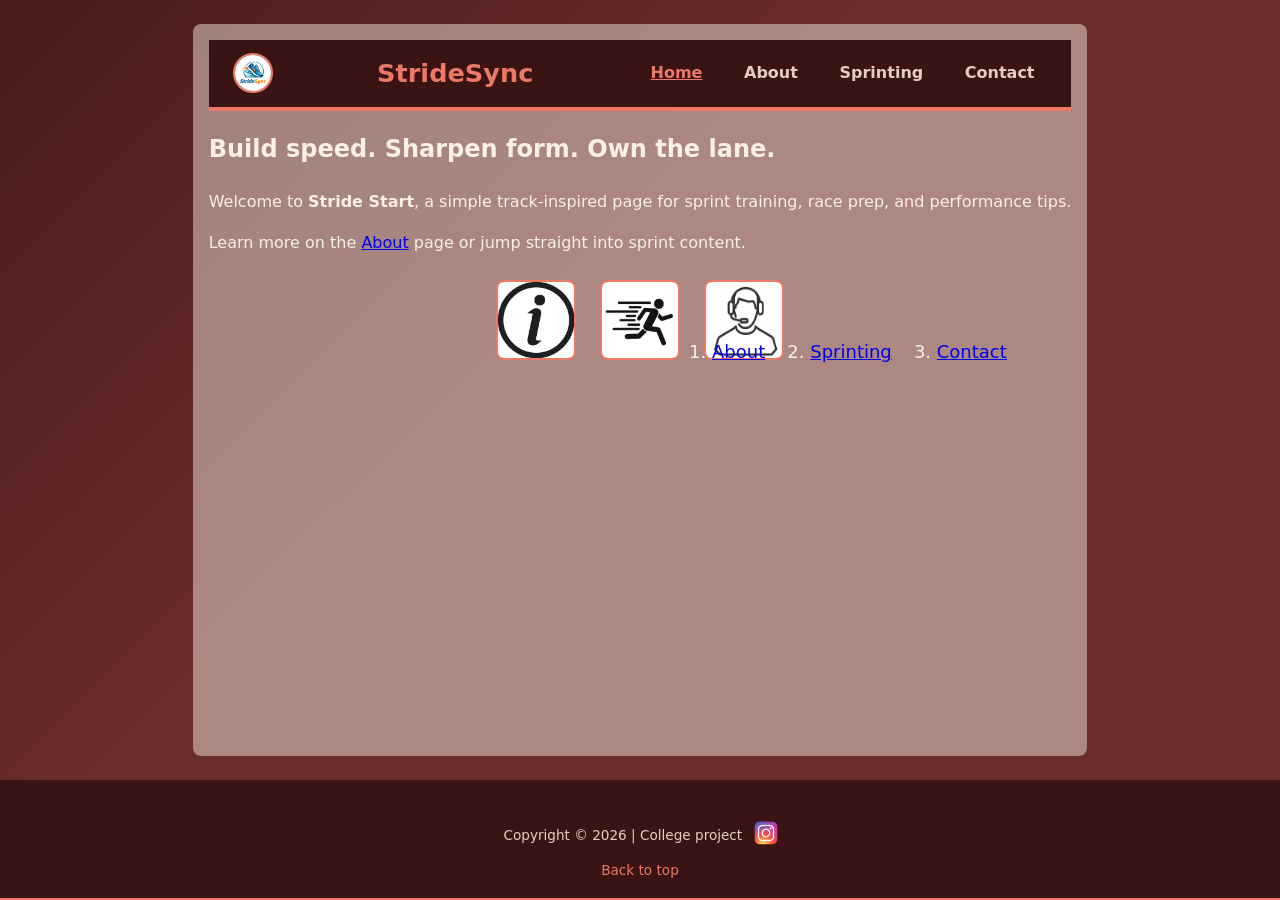
<file: index.html>
<!DOCTYPE html>
<html lang="en">
<head>
  <meta charset="UTF-8">
  <meta name="viewport" content="width=device-width, initial-scale=1.0">
  <meta name="description" content="Sprinting and track inspiration">
  <meta name="keywords" content="Sprinting, Track, Athletics">
  <title>StrideSync</title>
  <link rel="icon" type="image/ico" sizes="16x16" href="./Images/StrideSynceFavicon.png">
  <link rel="stylesheet" href="./CSS/style.css">
</head>
<body>
  <main>
    <header id="top">
      <img src="./Images/StrideSynceFavicon.png" id="logo" alt="StrideSync logo">
      <h1>StrideSync</h1>
      <nav>
        <ul>
          <li><a id="activeLink" href="index.html">Home</a></li>
          <li><a href="about.html">About</a></li>
          <li><a href="sprinting.html">Sprinting</a></li>
          <li><a href="contact.html">Contact</a></li>
        </ul>
      </nav>
    </header>

    <section>
      <h2>Build speed. Sharpen form. Own the lane.</h2>
      <p>Welcome to <strong>Stride Start</strong>, a simple track-inspired page for sprint training, race prep, and performance tips.</p>
      <p>Learn more on the <a href="about.html">About</a> page or jump straight into sprint content.</p>
    </section>

    <section aria-label="Quick links">
      <a href="about.html"><img src="Images/about.png" alt="about icon"></a>
      <a href="sprinting.html"><img src="Images/sprinting.png" alt="Srinting icon"></a>
      <a href="contact.html"><img src="Images/coach.png" alt="Coach icon"></a>
    </section>

  <ol class="bulletedlist">
      <li><a href="about.html" alt="redirect to about">About</a></li>
      <li><a href="sprinting.html" alt="redirect to sprinting">Sprinting</a></li>
      <li><a href="contact.html" alt="redirect to contact">Contact</a></li>
    </ol>
  </main>

  <footer>
    <p>Copyright &copy; 2026 | College project <a id="insta" a href="https://www.instagram.com/"><img src="Images/instagram.png"></a></p>
    <a href="#top">Back to top</a>
  </footer>
  
</body>
</html>
</file>
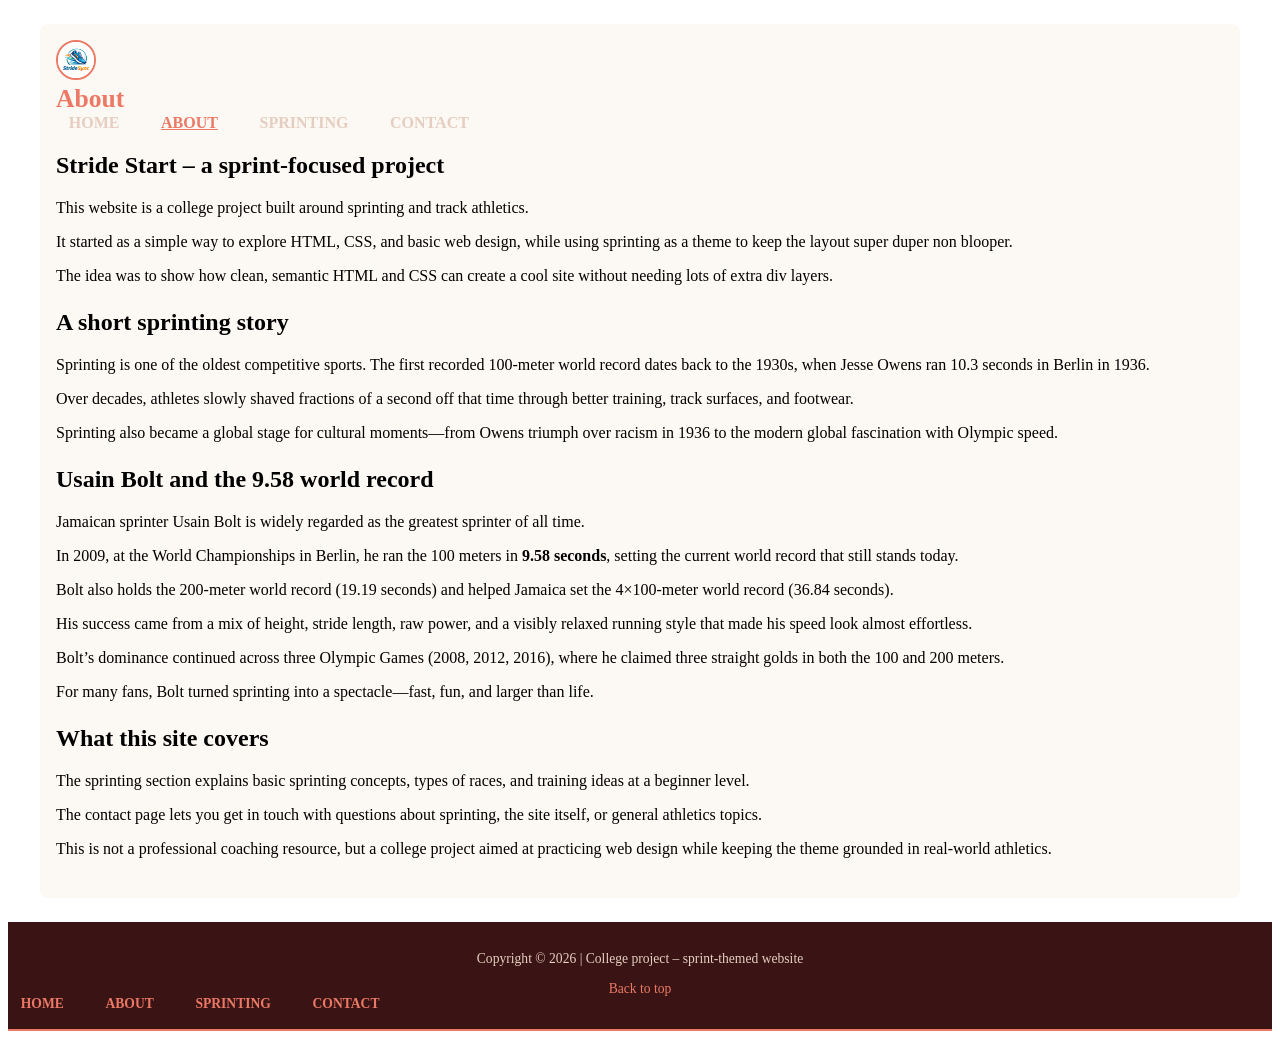
<file: about.html>
<!DOCTYPE html>
<html lang="en">
<head>
  <meta charset="UTF-8">
  <meta name="viewport" content="width=device-width, initial-scale=1.0">
  <meta name="description" content="About this college sprinting project">
  <meta name="keywords" content="Sprinting, Track, Athletics, Usain Bolt, College project">
  <title>About – StrideSync</title>
  <link rel="icon" type="image/ico" sizes="16x16" href="./Images/StrideSynceFavicon.png">
  <style>
    @import url('https://fonts.googleapis.com/css2?family=Bebas+Neue&display=swap');

* {
  box-sizing: border-box;
}

<body style="background-image: url('Images/running.png');
background-repeat: no-repeat;
background-size: cover;
background-position: center;">

header {
  display: flex;
  flex-wrap: wrap;
  align-items: center;
  justify-content: space-between;
  padding: 0.8rem 1.5rem;
  background: #3a1414;
  border-bottom: 4px solid #eb7965;
}

#logo {
  width: 40px;
  height: 40px;
  border-radius: 50%;
  border: 2px solid #eb7965;
}

header h1 {
  margin: 0;
  font-size: 1.6rem;
  color: #eb7965;
}

nav ul {
  margin: 0;
  padding: 0;
  list-style: none;
  display: flex;
  gap: 1rem;
  flex-wrap: wrap;
}

nav a {
  color: #e5cec0;
  text-decoration: none;
  font-weight: 600;
  padding: 0.4rem 0.8rem;
  border-radius: 4px;
}

nav a:hover {
  color: #f9f0e6;
  background: rgba(235, 121, 101, 0.2);
}

nav a#activeLink {
  color: #eb7965;
  text-decoration: underline;
}

main {
  max-width: 1200px;
  margin: 1.5rem auto;
  padding: 1rem;
  background: #f9f0e677;
  border-radius: 8px;
}

section {
  margin-bottom: 1.5rem;
}

section[aria-label="Quick links"] {
  display: flex;
  justify-content: center;
  gap: 1.5rem;
  flex-wrap: wrap;
}

section[aria-label="Quick links"] img {
  width: 80px;
  height: 80px;
  border-radius: 8px;
  border: 2px solid #eb7965;
  transition: transform 0.2s ease;
}

section[aria-label="Quick links"] img:hover {
  transform: translateY(-5px) rotate(1deg);
}

footer {
  text-align: center;
  padding: 1rem 0;
  background: #3a1414;
  border-bottom: 2px solid #eb7965;
  font-size: 0.85rem;
  color: #e5cec0;
}

footer a {
  color: #eb7965;
  text-decoration: none;
}

footer a:hover {
  text-decoration: underline;
}

</style>
</head>
<body>
  <main>
    <header id="top">
      <img src="Images/StrideSynceFavicon.png" id="logo" alt="Stride Start logo">
      <h1>About</h1>
      <nav>
        <ul>
          <li><a href="index.html">HOME</a></li>
          <li><a href="about.html" id="activeLink">ABOUT</a></li>
          <li><a href="sprinting.html">SPRINTING</a></li>
          <li><a href="contact.html">CONTACT</a></li>
        </ul>
      </nav>
    </header>

    <section>
      <h2>Stride Start – a sprint‑focused project</h2>
      <p>This website is a college project built around sprinting and track athletics.</p>
      <p>It started as a simple way to explore HTML, CSS, and basic web design, while using sprinting as a theme to keep the layout super duper non blooper.</p>
      <p>The idea was to show how clean, semantic HTML and CSS can create a cool site without needing lots of extra div layers.</p>
    </section>

    <section>
      <h2>A short sprinting story</h2>
      <p>Sprinting is one of the oldest competitive sports. The first recorded 100‑meter world record dates back to the 1930s, when Jesse Owens ran 10.3 seconds in Berlin in 1936.</p>
      <p>Over decades, athletes slowly shaved fractions of a second off that time through better training, track surfaces, and footwear.</p>
      <p>Sprinting also became a global stage for cultural moments—from Owens triumph over racism in 1936 to the modern global fascination with Olympic speed.</p>
    </section>

    <section>
      <h2>Usain Bolt and the 9.58 world record</h2>
      <p>Jamaican sprinter Usain Bolt is widely regarded as the greatest sprinter of all time.</p>
      <p>In 2009, at the World Championships in Berlin, he ran the 100 meters in <strong>9.58 seconds</strong>, setting the current world record that still stands today.</p>
      <p>Bolt also holds the 200‑meter world record (19.19 seconds) and helped Jamaica set the 4×100‑meter world record (36.84 seconds).</p>
      <p>His success came from a mix of height, stride length, raw power, and a visibly relaxed running style that made his speed look almost effortless.</p>
      <p>Bolt’s dominance continued across three Olympic Games (2008, 2012, 2016), where he claimed three straight golds in both the 100 and 200 meters.</p>
      <p>For many fans, Bolt turned sprinting into a spectacle—fast, fun, and larger than life.</p>
    </section>

    <section>
      <h2>What this site covers</h2>
      <p>The sprinting section explains basic sprinting concepts, types of races, and training ideas at a beginner level.</p>
      <p>The contact page lets you get in touch with questions about sprinting, the site itself, or general athletics topics.</p>
      <p>This is not a professional coaching resource, but a college project aimed at practicing web design while keeping the theme grounded in real‑world athletics.</p>
    </section>
  </main>

  <footer>
    <p>Copyright &copy; 2026 | College project – sprint‑themed website</p>
    <a href="#top">Back to top</a>

    <nav aria-label="Secondary navigation">
      <ul>
        <li><a href="index.html">HOME</a></li>
        <li><a href="about.html">ABOUT</a></li>
        <li><a href="sprinting.html">SPRINTING</a></li>
        <li><a href="contact.html">CONTACT</a></li>
      </ul>
    </nav>
  </footer>
</body>
</html>
</file>
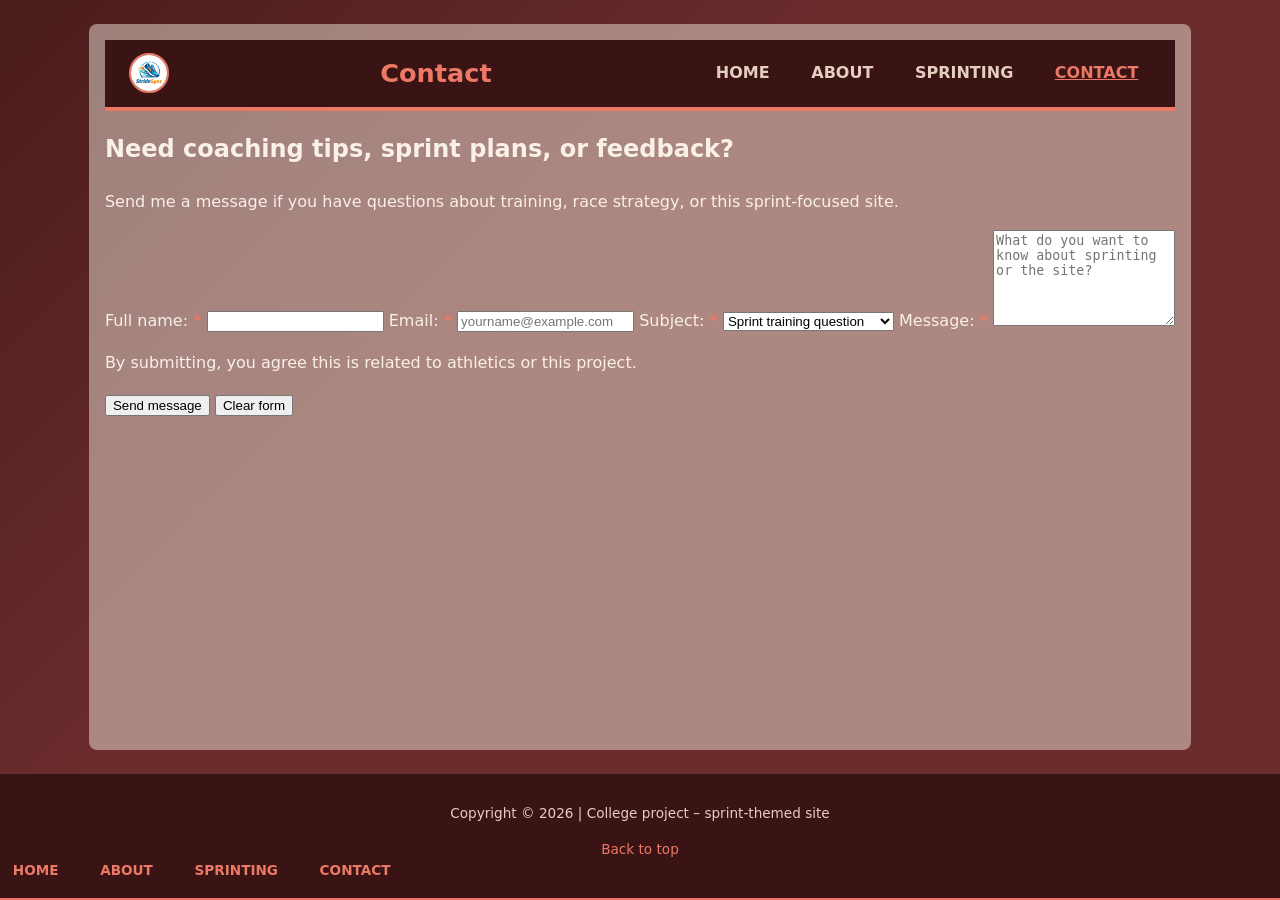
<file: contact.html>
<!DOCTYPE html>
<html lang="en">
<head>
  <meta charset="UTF-8">
  <meta name="viewport" content="width=device-width, initial-scale=1.0">
  <meta name="description" content="Contact page for sprint training and athletics site">
  <meta name="keywords" content="Contact, Sprinting, Athletics, Training">
  <title>Contact – StrideSync</title>
  <link rel="icon" type="image/ico" sizes="16x16" href="Images/StrideSynceFavicon.png">
  <link rel="stylesheet" href="CSS/style.css" type="text/css">
</head>
<body>
  <main>
    <header id="top">
      <img src="Images/StrideSynceFavicon.png" id="logo" alt="Stride Start logo">
      <h1>Contact</h1>
      <nav>
        <ul>
          <li><a href="index.html">HOME</a></li>
          <li><a href="about.html">ABOUT</a></li>
          <li><a href="sprinting.html">SPRINTING</a></li>
          <li><a href="contact.html" id="activeLink">CONTACT</a></li>
        </ul>
      </nav>
    </header>

    <section>
      <h2>Need coaching tips, sprint plans, or feedback?</h2>
      <p>Send me a message if you have questions about training, race strategy, or this sprint‑focused site.</p>

      <form action="https://example.com/api/message" method="post">
        <label for="fullname">Full name: <span class="required">*</span></label>
        <input type="text" id="fullname" name="fullname" required>

        <label for="email">Email: <span class="required">*</span></label>
        <input type="email" id="email" name="email" required placeholder="yourname@example.com">

        <label for="subject">Subject: <span class="required">*</span></label>
        <select id="subject" name="subject">
          <option value="training">Sprint training question</option>
          <option value="form">Technique or form advice</option>
          <option value="race">Race strategy help</option>
          <option value="site">Comment about this site</option>
        </select>

        <label for="message">Message: <span class="required">*</span></label>
        <textarea id="message" name="message" rows="6" maxlength="300" placeholder="What do you want to know about sprinting or the site?"></textarea>

        <p>By submitting, you agree this is related to athletics or this project.</p>
        <input type="submit" value="Send message">
        <input type="reset" value="Clear form">
      </form>
    </section>
  </main>

  <footer>
    <p>Copyright &copy; 2026 | College project – sprint‑themed site</p>
    <a href="#top">Back to top</a>

    <nav aria-label="Secondary navigation">
      <ul>
        <li><a href="index.html">HOME</a></li>
        <li><a href="about.html">ABOUT</a></li>
        <li><a href="sprinting.html">SPRINTING</a></li>
        <li><a href="contact.html">CONTACT</a></li>
      </ul>
    </nav>
  </footer>
</body>
</html>
</file>
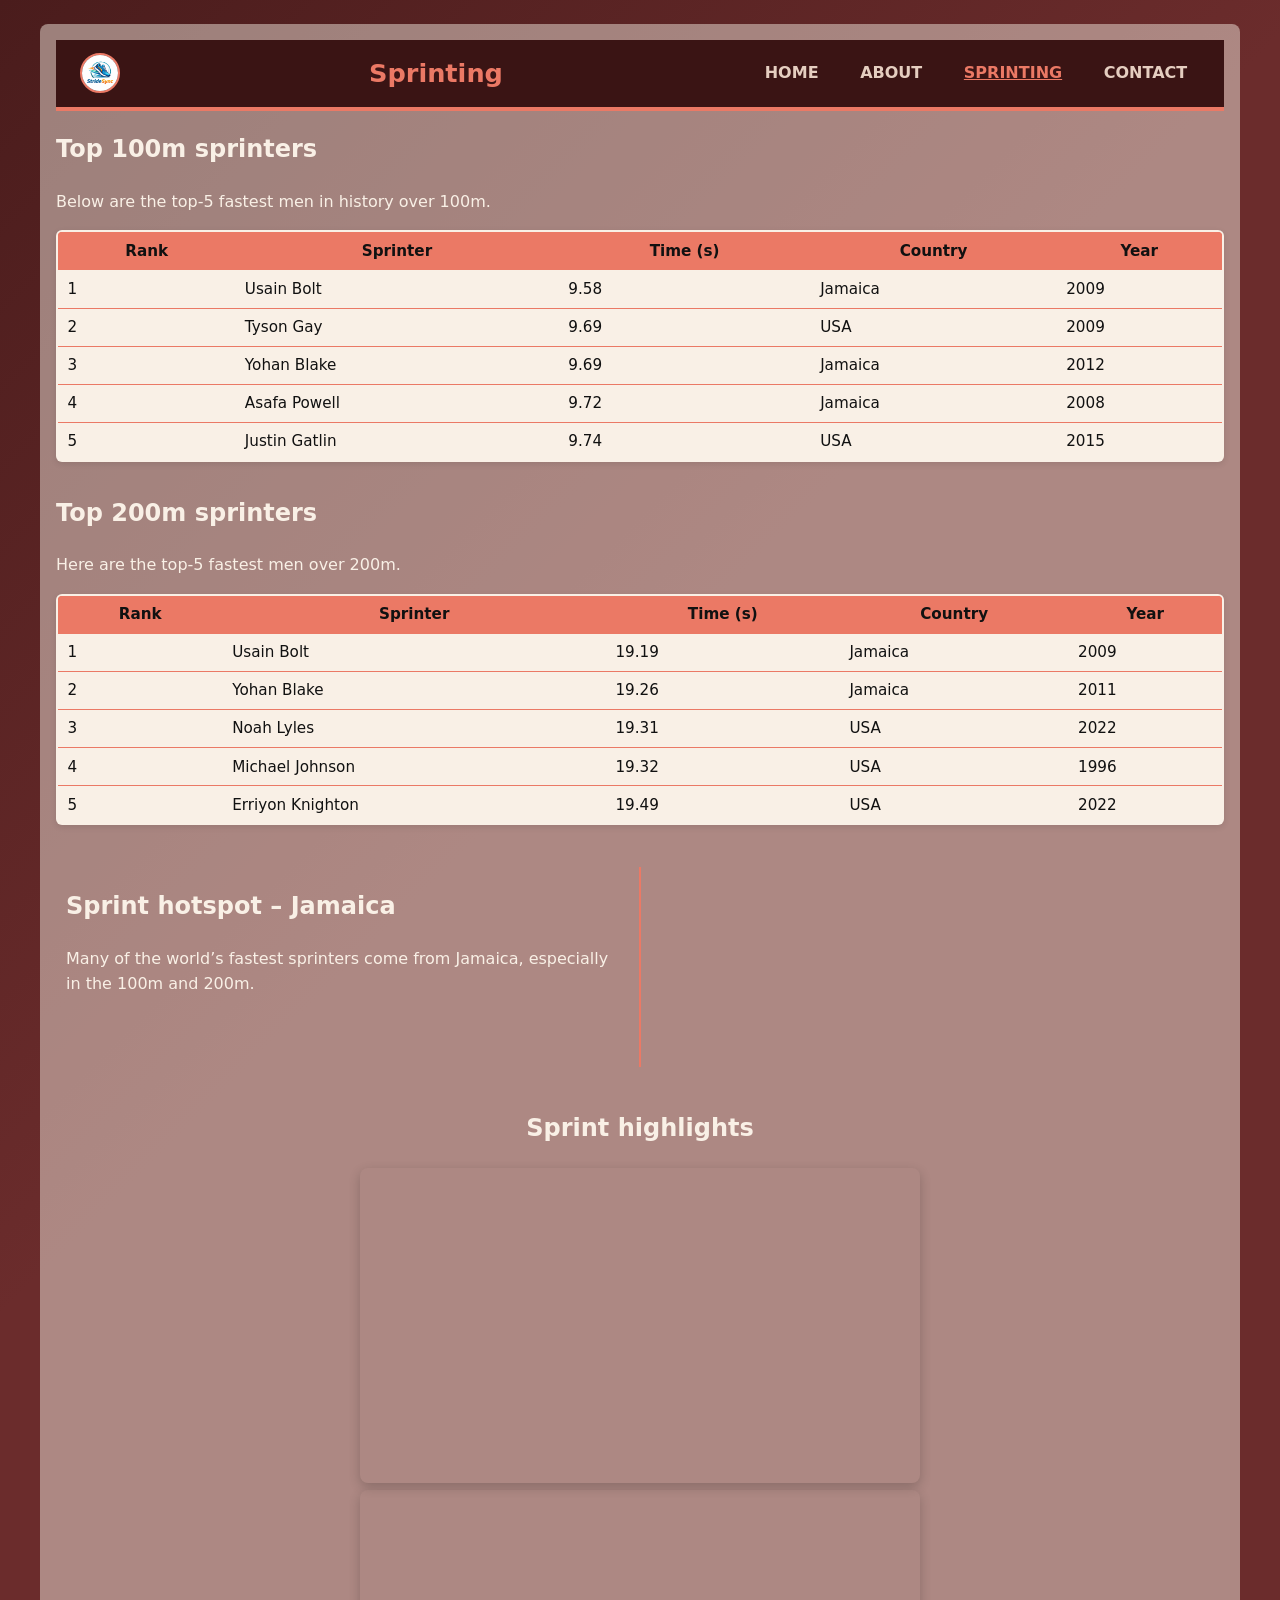
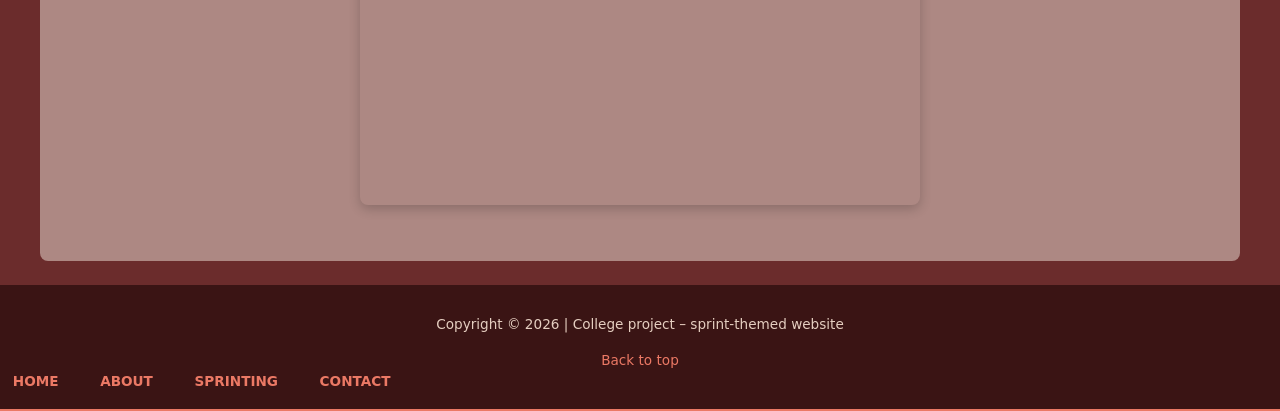
<file: sprinting.html>
<!DOCTYPE html>
<html lang="en">
<head>
  <meta charset="UTF-8">
  <meta name="viewport" content="width=device-width, initial-scale=1.0">
  <meta name="description" content="Sprinting page with top 100m and 200m sprinters data">
  <meta name="keywords" content="Sprinting, 100m, 200m, Usain Bolt, Jamaica">
  <title>Sprinting – StrideSync</title>
  <link rel="icon" type="image/ico" sizes="16x16" href="Images/StrideSynceFavicon.png">
  <link rel="stylesheet" href="CSS/style.css">
</head>
<body>
  <main>
    <header id="top">
      <img src="Images/StrideSynceFavicon.png" id="logo" alt="Stride Start logo">
      <h1>Sprinting</h1>
      <nav>
        <ul>
          <li><a href="index.html">HOME</a></li>
          <li><a href="about.html">ABOUT</a></li>
          <li><a href="sprinting.html" id="activeLink">SPRINTING</a></li>
          <li><a href="contact.html">CONTACT</a></li>
        </ul>
      </nav>
    </header>

    <section>
      <h2>Top 100m sprinters</h2>
      <p>Below are the top‑5 fastest men in history over 100m.</p>
      <table style="width: 100%; border-collapse: collapse; background: #f9f0e6; border: 2px solid #eb7965;">
        <thead>
          <tr style="background: #eb7965; color: #111;">
            <th>Rank</th>
            <th>Sprinter</th>
            <th>Time (s)</th>
            <th>Country</th>
            <th>Year</th>
          </tr>
        </thead>
        <tbody>
          <tr style="background: #fdf5ed;">
            <td>1</td>
            <td>Usain Bolt</td>
            <td>9.58</td>
            <td>Jamaica</td>
            <td>2009</td>
          </tr>
          <tr>
            <td>2</td>
            <td>Tyson Gay</td>
            <td>9.69</td>
            <td>USA</td>
            <td>2009</td>
          </tr>
          <tr style="background: #fdf5ed;">
            <td>3</td>
            <td>Yohan Blake</td>
            <td>9.69</td>
            <td>Jamaica</td>
            <td>2012</td>
          </tr>
          <tr>
            <td>4</td>
            <td>Asafa Powell</td>
            <td>9.72</td>
            <td>Jamaica</td>
            <td>2008</td>
          </tr>
          <tr style="background: #fdf5ed;">
            <td>5</td>
            <td>Justin Gatlin</td>
            <td>9.74</td>
            <td>USA</td>
            <td>2015</td>
          </tr>
        </tbody>
      </table>
    </section>

    <section>
      <h2>Top 200m sprinters</h2>
      <p>Here are the top‑5 fastest men over 200m.</p>
      <table style="width: 100%; border-collapse: collapse; background: #f9f0e6; border: 2px solid #eb7965;">
        <thead>
          <tr style="background: #eb7965; color: #111;">
            <th>Rank</th>
            <th>Sprinter</th>
            <th>Time (s)</th>
            <th>Country</th>
            <th>Year</th>
          </tr>
        </thead>
        <tbody>
          <tr style="background: #fdf5ed;">
            <td>1</td>
            <td>Usain Bolt</td>
            <td>19.19</td>
            <td>Jamaica</td>
            <td>2009</td>
          </tr>
          <tr>
            <td>2</td>
            <td>Yohan Blake</td>
            <td>19.26</td>
            <td>Jamaica</td>
            <td>2011</td>
          </tr>
          <tr style="background: #fdf5ed;">
            <td>3</td>
            <td>Noah Lyles</td>
            <td>19.31</td>
            <td>USA</td>
            <td>2022</td>
          </tr>
          <tr>
            <td>4</td>
            <td>Michael Johnson</td>
            <td>19.32</td>
            <td>USA</td>
            <td>1996</td>
          </tr>
          <tr style="background: #fdf5ed;">
            <td>5</td>
            <td>Erriyon Knighton</td>
            <td>19.49</td>
            <td>USA</td>
            <td>2022</td>
          </tr>
        </tbody>
      </table>
    </section>

    <section class="imageWithMap">
      <h2>Sprint hotspot – Jamaica</h2>
      <p>Many of the world’s fastest sprinters come from Jamaica, especially in the 100m and 200m.</p>
      <iframe
        src="https://www.google.com/maps/embed?pb=!1m18!1m12!1m3!1d3889443.5821692923!2d-77.9848524!3d17.9999287!2m3!1f0!2f0!3f0!3m2!1i1024!2i768!4f13.1!3m3!1m2!1s0x8ee0535a2f4b2c33%3A0xa0dfba04d1c33a65!2sJamaica!5e0!3m2!1sen!2sus!4v1650000000000!5m2!1sen!2sus"
        width="300"
        height="200"
        style="border:0; border-radius: 6px; display: block; margin: 1rem auto;"
        allowfullscreen
        loading="lazy"
        referrerpolicy="no-referrer-when-downgrade"
        title="Map of Jamaica">
      </iframe>
    </section>
    <section class="youtube_videos">
        <h2 style="text-align: center;">Sprint highlights</h2>
        <iframe width="560" height="315" 
          src="https://www.youtube.com/embed/3nbjhpcZ9_g" 
          title="Usain Bolt 9.58 World Record - Berlin 2009" 
          frameborder="0" 
          allowfullscreen>
        </iframe>
        <iframe width="560" height="315" 
          src="https://www.youtube.com/embed/lacjJVxC5d0" 
          title="Usain Bolt 100m - London 2012 Olympics" 
          frameborder="0" 
          allowfullscreen>
        </iframe>
      </section>
  </main>

  <footer>
    <p>Copyright &copy; 2026 | College project – sprint‑themed website</p>
    <a href="#top">Back to top</a>
    <nav>
      <ul>
        <li><a href="index.html">HOME</a></li>
        <li><a href="about.html">ABOUT</a></li>
        <li><a href="sprinting.html">SPRINTING</a></li>
        <li><a href="contact.html">CONTACT</a></li>
      </ul>
    </nav>
  </footer>
</body>
</html>
</file>
<file: CSS/style.css>
@import url('https://fonts.googleapis.com/css2?family=Bebas+Neue&display=swap');

* {
  box-sizing: border-box;
}

body {
  margin: 0;
  font-family: "Comic Relief", system-ui;
  background: linear-gradient(135deg, #4a1c1c 0%, #6b2c2c 40%);
  color: #f9f0e6;
  line-height: 1.6;

  display: flex;
  flex-direction: column;
  min-height: 100vh;
}

main {
  max-width: 1200px;
  margin: 1.5rem auto;
  padding: 1rem;
  background: #f9f0e677;
  border-radius: 8px;
  flex: 1;
}

footer {
  text-align: center;
  padding: 1rem 0;
  background: #3a1414;
  border-bottom: 2px solid #eb7965;
  font-size: 0.85rem;
  color: #e5cec0;
  margin-top: auto;
}

header {
  display: flex;
  flex-wrap: wrap;
  align-items: center;
  justify-content: space-between;
  padding: 0.8rem 1.5rem;
  background: #3a1414;
  border-bottom: 4px solid #eb7965;
}

#logo {
  width: 40px;
  height: 40px;
  border-radius: 50%;
  border: 2px solid #eb7965;
}

header h1 {
  margin: 0;
  font-size: 1.6rem;
  color: #eb7965;
}

nav ul {
  margin: 0;
  padding: 0;
  list-style: none;
  display: flex;
  gap: 1rem;
  flex-wrap: wrap;
}

nav a {
  color: #e5cec0;
  text-decoration: none;
  font-weight: 600;
  padding: 0.4rem 0.8rem;
  border-radius: 4px;
}

nav a:hover {
  color: #f9f0e6;
  background: rgba(235, 121, 101, 0.2);
}

nav a#activeLink {
  color: #eb7965;
  text-decoration: underline;
}


section {
  margin-bottom: 1.5rem;
}

section[aria-label="Quick links"] {
  display: flex;
  justify-content: center;
  gap: 1.5rem;
  flex-wrap: wrap;
}

section[aria-label="Quick links"] img {
  width: 80px;
  height: 80px;
  border-radius: 8px;
  border: 2px solid #eb7965;
  transition: transform 0.2s ease;
}

section[aria-label="Quick links"] img:hover {
  transform: translateY(-5px) rotate(1deg);
}


footer a {
  color: #eb7965;
  text-decoration: none;
}

footer a:hover {
  text-decoration: underline;
}
table,
thead th,
tbody td {
  font-family: "Comic Relief", system-ui;
  font-size: 0.95rem;
  padding: 0.4rem 0.6rem;
}


tbody td {
  color: #111;
  background: #f9f0e6;
  border-top: 1px solid #eb7965;
}


thead th {
  background: #eb7965;
  color: #111;
}


table {
  width: 100%;
  border-collapse: collapse;
  margin: 1rem 0 2rem 0;
  border: 2px solid #eb7965;
  border-radius: 6px;
  overflow: hidden;
  box-shadow: 0 2px 6px rgba(0, 0, 0, 0.1);
}


tbody tr:nth-child(odd) {
  background: #fdf5ed;   
}

.imageWithMap {
    column-count: 2;
    column-gap: 40px;
    column-rule: 2px solid #eb7965;
    padding: 10px;
  }

.sprinter-table { border: 2px solid #eb7965; }
.required { color: #eb7965; font-weight: bold; }

.youtube_videos {
    text-align: center;
    margin: 2rem 0;
  }
  
  .youtube_videos iframe {
    width: 48%;
    max-width: 560px;
    height: 315px;
    margin: 0 1%;
    border-radius: 8px;
    box-shadow: 0 4px 12px rgba(0, 0, 0, 0.2);
  }
#insta img{ 
  position: relative;
  left: 4px;
  top: 8px;
}
.bulletedlist{
  display: flex;
  flex-direction: row;
  gap: 45px;
  position: absolute;
  left: 42rem;
  top: 20rem;
  font-size: large;
}
.bulletedlist :hover{
  color: #f9f0e6;
  background: rgba(235, 121, 101, 0.2);
  text-decoration: underline;
}
</file>
